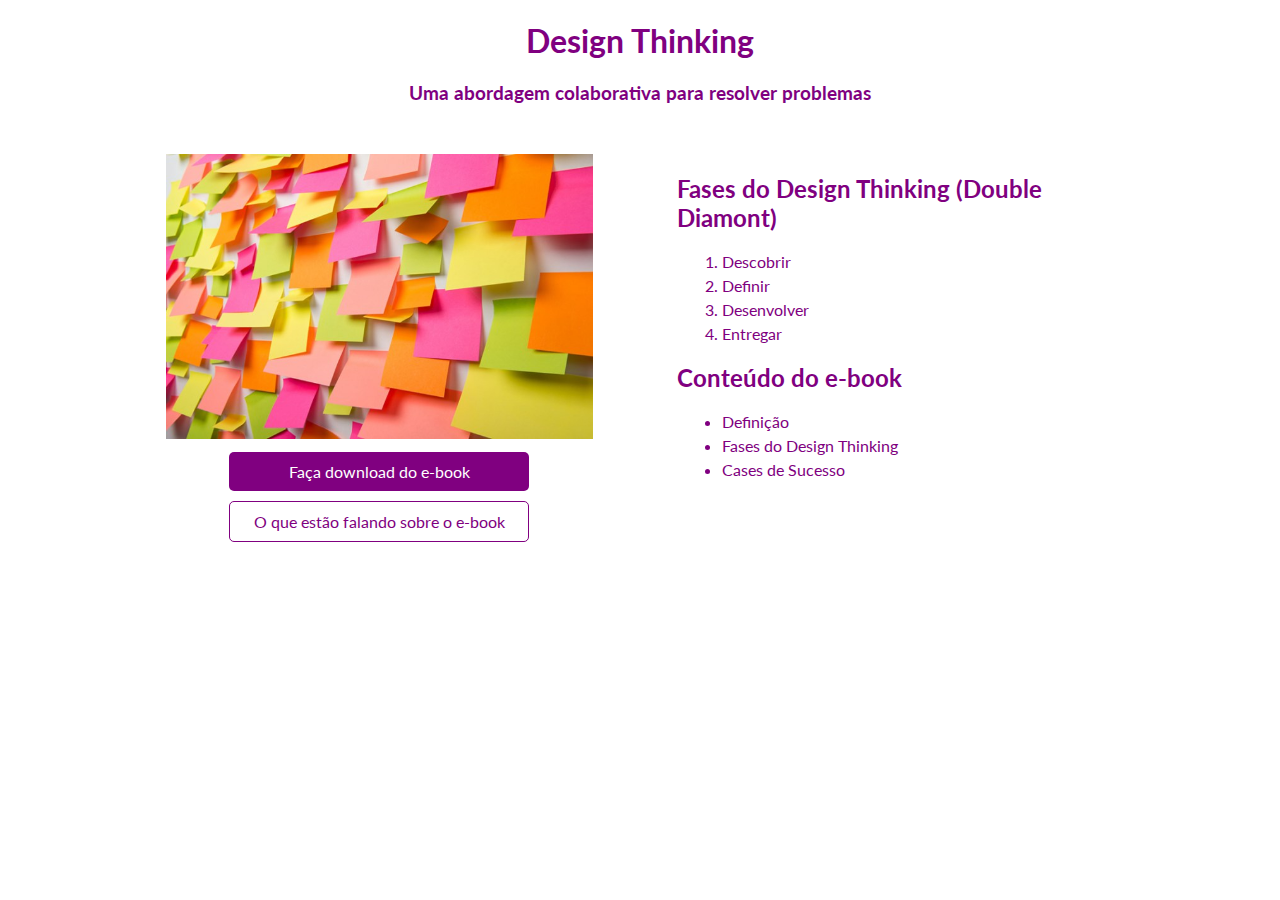
<file: 02/index.html>
<!DOCTYPE html>
<html>
<head>
    <meta charset="utf-8" />
    <title>Exercicío 3 </title>
    <link href="https://fonts.googleapis.com/css?family=Lato" rel="stylesheet">
    <link rel="stylesheet" type="text/css" href="css/style.css" />
</head>

<body>
    <header class="header">
        <h1>Design Thinking</h1>
        <h3>Uma abordagem colaborativa para resolver problemas</h3>
    </header>

    <main>
        <section class="secao-design linha u-margin-top-medium">

            <div class="secao-design__img">
                <img src="./img/img01.jpg" alt="Vários postits coloridos colados em uma parede">

                <div class="secao-design__botoes">
                    <a href="#" class="btn btn-roxo">Faça download do e-book</a>
                    <a href="#" class="btn btn-transp u-margin-top-small">O que estão falando sobre o e-book</a>
                </div>
            </div>

            <div class="secao-design__lista u-margin-left-medium">
                <h2>Fases do Design Thinking (Double Diamont)</h2>
                <ol>
                    <li>Descobrir</li>
                    <li>Definir</li>
                    <li>Desenvolver</li>
                    <li>Entregar</li>
                </ol>
                <h2>Conteúdo do e-book</h2>
                <ul>
                    <li>Definição</li>
                    <li>Fases do Design Thinking</li>
                    <li>Cases de Sucesso</li>
                </ul>
            </div>
            
        </section>
    </main>
</body>
</html>
</file>
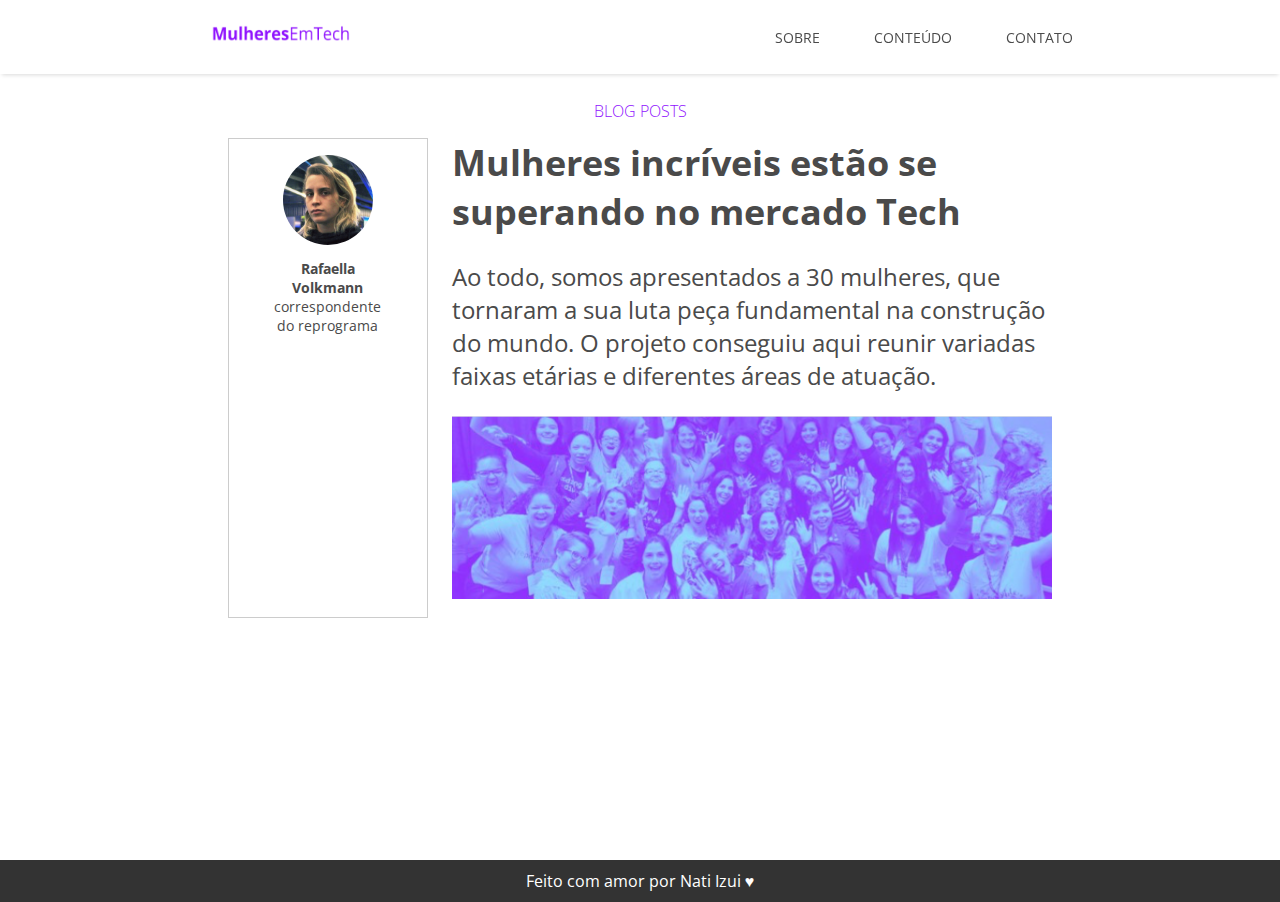
<file: 03/index.html>
<!DOCTYPE html>
<html lang="en">
<head>
  <meta charset="UTF-8">
  <meta name="viewport" content="width=device-width, initial-scale=1.0">
  <meta http-equiv="X-UA-Compatible" content="ie=edge">
  <link href="https://fonts.googleapis.com/css?family=Open+Sans" rel="stylesheet">
  <link rel="stylesheet" href="css/style.css">
  <title>Document</title>
</head>
<body>
  
  <nav class="navbar">
    <div class="navbar__box">
      <img class="navbar__logo" src="./img/logo.png" alt="logo Mulheres Em Tech">
      <ul class="navbar__nav">
        <li><a href="#">Sobre</a></li>
        <li><a href="#">Conteúdo</a></li>
        <li><a href="#">Contato</a></li>
      </ul>
    </div>
  </nav>

  <main>
    <section class="posts">

      <h3 class="posts__title">blog posts</h3>

      <aside class="posts__author-area half-column">
        <figure>
          <img src="./img/rafa.jpg" alt="foto da Ralfa">
          <figcaption><p><span>Rafaella Volkmann</span> correspondente do reprograma</p></figcaption>
        </figure>
      </aside>

      <article class="posts__main-area half-column">
        <h1>Mulheres incríveis estão se superando no mercado Tech</h1>
        <p>Ao todo, somos apresentados a 30 mulheres, que tornaram a sua luta peça fundamental na construção do mundo. O projeto conseguiu aqui reunir variadas faixas etárias e diferentes áreas de atuação. </p>
        <img src="./img/img_mulheres.png" alt="foto das alunas da turma 5 do reprograma">
      </article> 

    </section>
  </main>

  <footer>
    Feito com amor por Nati Izui ♥    
  </footer>

</body>
</html>
</file>
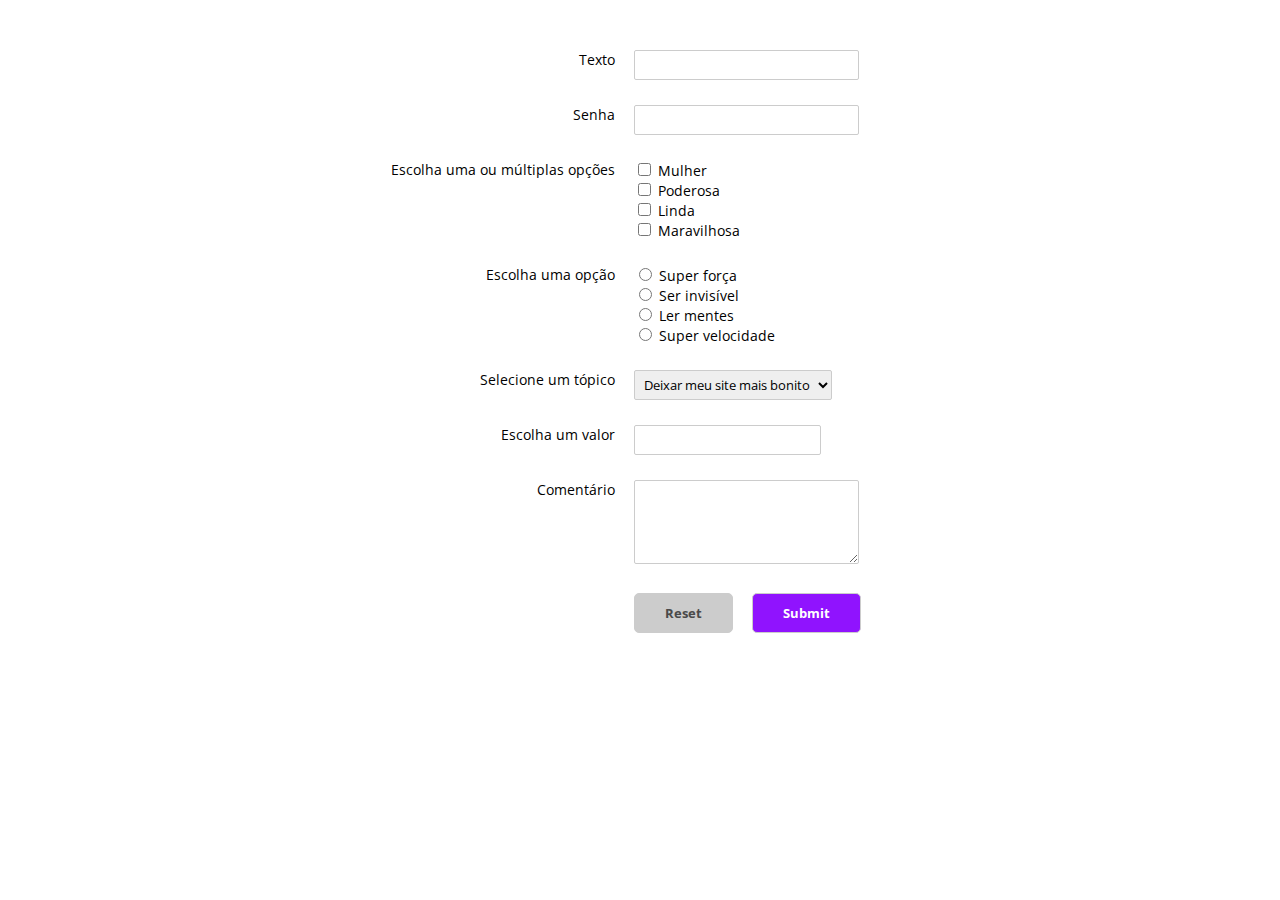
<file: 05/index.html>
<html lang="en">
<head>
    <meta charset="UTF-8">
    <meta name="viewport" content="width=device-width, initial-scale=1.0">
    <meta http-equiv="X-UA-Compatible" content="ie=edge">
    <title>Exercício 6</title>

    <link href="https://fonts.googleapis.com/css?family=Open+Sans" rel="stylesheet">
    <link rel="stylesheet" href="css/style.css">
</head>
<body>
    
    <form action="#" method="GET" class="form">

        <div>
            <label for="texto">Texto</label>
            <input type="text" name="texto" class="half-col">
        </div>

        <div>
            <label for="texto">Senha</label>
            <input type="text" name="texto" class="half-col">
        </div>

        <div>
            <label for="texto">Escolha uma ou múltiplas opções</label>
            <div class="half-col">
                <input type="checkbox" name="mulher" value="Mulher"> Mulher <br>
                <input type="checkbox" name="poderosa" value="Poderosa"> Poderosa
                <br>
                <input type="checkbox" name="linda" value="Linda"> Linda
                <br>
                <input type="checkbox" name="maravilhosa" value="Maravilhosa"> Maravilhosa
            </div>
        </div>

        <div>
            <label for="texto">Escolha uma opção</label>
            <div class="half-col">
                <input type="radio" name="poder" value="Mulher"> Super força <br>
                <input type="radio" name="poder" value="Poderosa"> Ser invisível
                <br>
                <input type="radio" name="poder" value="Linda"> Ler mentes
                <br>
                <input type="radio" name="poder" value="Maravilhosa"> Super velocidade
            </div>
        </div>

        <div>
            <label for="texto">Selecione um tópico</label>
            <select name="dropdown">
                <option value="contato">Deixar meu site mais bonito</option>
                <option value="contato">Acabar com o patriarcado</option>
                <option value="contato">Fazer a revolução feminista</option>
            </select>
        </div>

        <div>
            <label for="texto">Escolha um valor</label>
            <input type="number" name="valor">
        </div>

        <div>
            <label for="texto">Comentário</label>
            <textarea rows="4" col="50" class="half-col"></textarea>
        </div>

        <div>
            <div class="half-col"></div>
            <button class="btn btn_grey">Reset</button>
            <input class="btn btn_purple" type="submit" value="Submit">
        </div>
    </form>

</body>
</html>
</file>
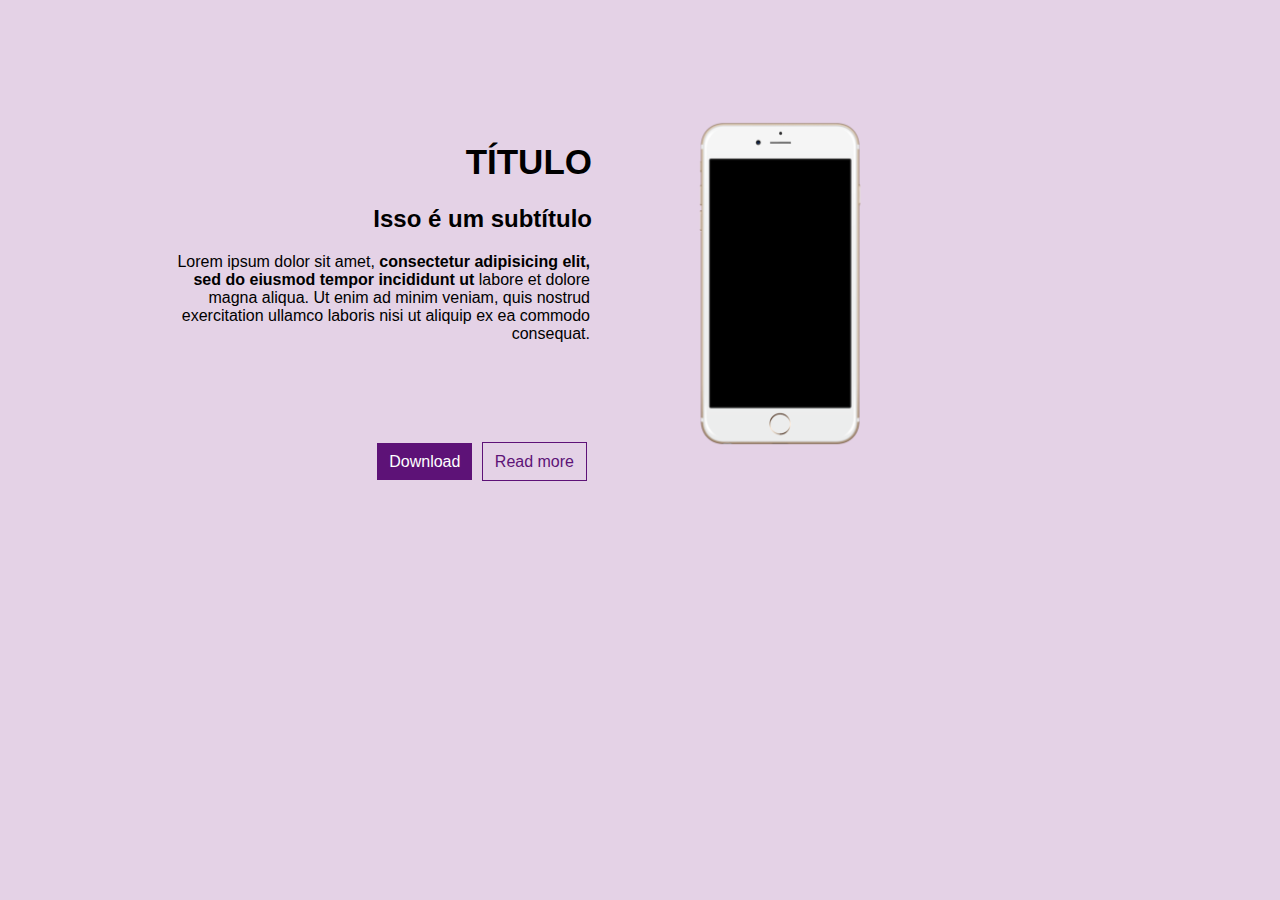
<file: 01/exercicio-1/index.html>
<!-- 
    ANATOMIA DE DOCUMENTO HTML
    As tags presentes em uma estrutura HTML são sempre:
    <!doctype html>
    <html>
        <head></head>
        <body></body>
    </html>
 -->
<!DOCTYPE html>
<html>
<head>
    <!-- Tags meta: dão informações para o navegador, site de busca ou outro bot interessado. No caso do charset="utf-8", ele habillita a leitura de caracteres acentuados (por examplo á, à, ã, ç) -->
    <meta charset="UTF-8">
    <!-- Tag title: define o nome do seu documento, aquele que aparecerá na aba do navegador -->
    <title>Exercício 1</title>

    <!--
        ANATOMIA DE TAGS HTML
        <nome-da-tag atributo="valor-do-atributo"> (tag de abertura)
            conteúdo
        </nome-da-tag> (tag de fechamento)
     -->

     <!-- Tag link: faz a conexão com o arquivo externo de CSS. Necessita dos atributos rel (relação do link com o documento HTML) e href (mostra o caminho do arquivo conectado) -->
    <link rel="stylesheet" href="css/style.css">
</head>

<body>
    <!-- Tag div: tag sem semântica, é usada para dividir seções em um documento -->
    <div class="section-sobre">
        <div class="sobre-conteudo">
            <!-- Tags h1 até h6: tags de título. Mostram a hierarquia da informação, sendo o h1 mais importante e o h6 o menos. Elas são negritadas por padrão -->
            <h1>Título</h1>
            <h2>Isso é um subtítulo</h2>
            <!-- 
                Tag p: define um parágrafo, ou texto. Elemento block.
                Tag strong: deixa seu conteúdo em negrito. Bom para a semântica.
             -->
            <p>Lorem ipsum dolor sit amet, <strong>consectetur adipisicing elit, sed do eiusmod tempor incididunt ut</strong> labore et dolore               magna aliqua. Ut enim ad minim veniam, quis nostrud exercitation ullamco laboris nisi ut aliquip ex ea commodo
                consequat.
            </p>
            <div class="sobre-conteudo__botoes">
                <!-- Tag a: âncora, tag de link. Necessita do atributo href, que define o link para onde o usuário vai se clicá-lo. Opcionalmente, pode-se inserir o atributo target="_blank" que define onde esse link vai ser aberto. Nesse caso, ele abre em uma nova aba -->
                <a href="#" class="btn btn_roxo">Download</a>
                <a href="#" class="btn btn_transp u-margin-small">Read more</a>
            </div>
        </div>
        <div class="sobre-imagem">
            <!-- Tag img: insere uma imagem. O caminho da imagem é inserido no atributo src (source) e o alt (alternative) é necessário para descrição de imagem. O texto do alt aparece quando há quebra de link da imagem ou é lido nos leitores de tela (acessibilidade para pessoas deficientes visuais) -->
            <img src="img/iphone.png" alt="Imagem de um iphone, com uma tela preta">
        </div>
    </div>
</body>
</html>
</file>
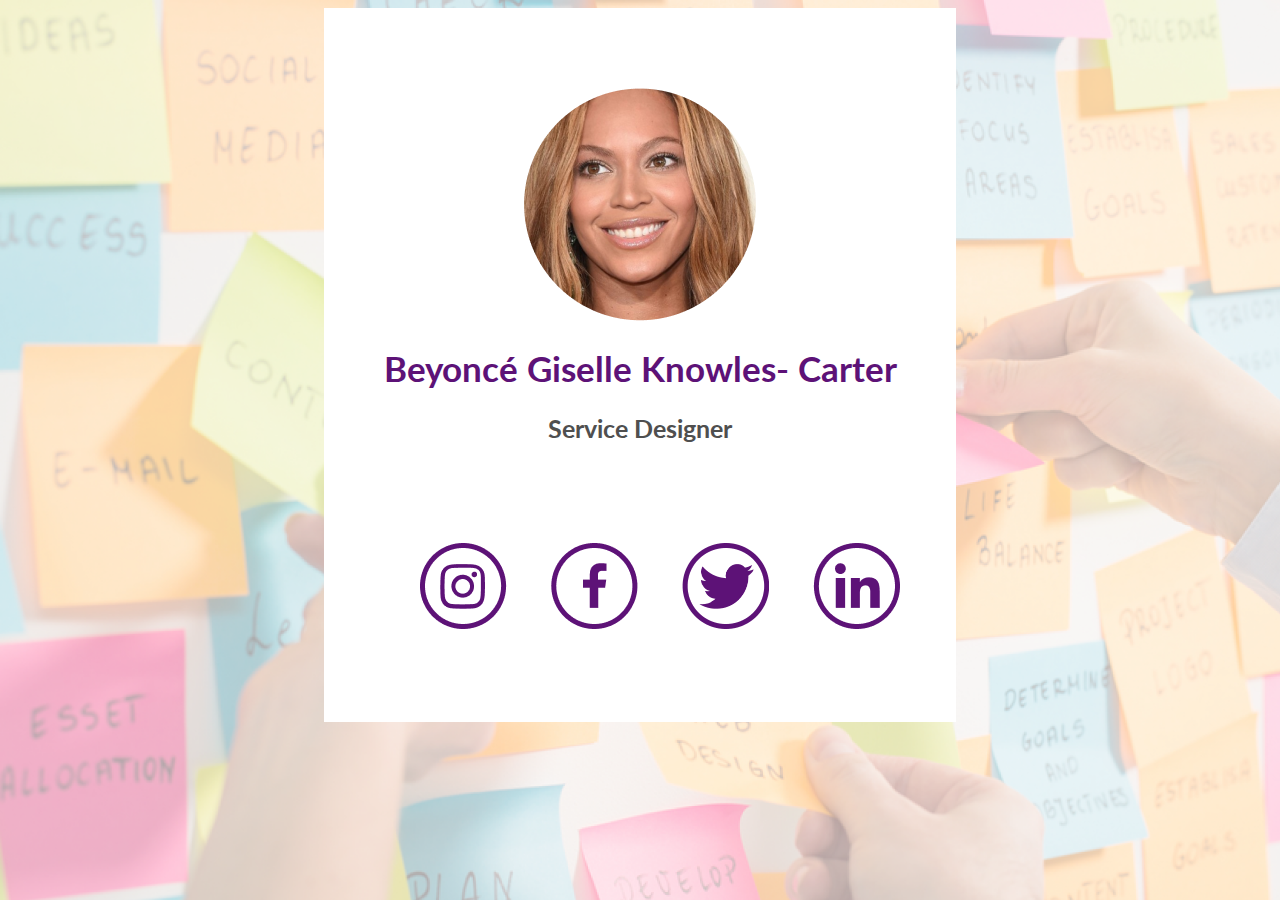
<file: 01/exercicio-2/index.html>
<!DOCTYPE html>
<html lang="pt">

<head>
    <meta charset="UTF-8">
    <title>Exercício 2</title>
    <!-- Link de fontes externas. Tem que aparecer antes do link do estilo personalizado -->
    <link href="https://fonts.googleapis.com/css?family=Lato" rel="stylesheet">
    <link rel="stylesheet" href="css/style.css">

</head>

<body>
    <div class="secao-sobre">
        <div class="sobre-conteudo">
            <img class="sobre-conteudo__img" src="img/beyonce.png" alt="Foto de rosto da cantora Beyoncé">
            <h1>Beyoncé Giselle Knowles- Carter</h1>
            <h2>Service Designer</h2>
        </div>
        <div class="sobre-conteudo__redes-sociais">
            <!-- Imagens e outros tipos de conteúdo podem possuir um link. Para isso, coloque o conteúdo dentro das tags de abertura e fechamento de uma <a> -->
            <a href="#">
                <img src="img/instagram.png" alt="Ícone do Instagram">
            </a>
            <a href="#">
                <img src="img/facebook.png" alt="Ícone do Facebook">
            </a>
            <a href="#">
                <img src="img/twitter.png" alt="Ícone do Twitter">
            </a>
            <a href="#">
                <img src="img/linkedin.png" alt="Ícone do Linkedin">
            </a>
        </div>
    </div>
</body>
</html>
</file>
<file: 02/css/style.css>
/* GERAL */
* {
    box-sizing: border-box;
    color: purple;
} 

body {
    font-family: 'Lato', Arial, Helvetica, sans-serif;
}

a {
    text-decoration: none;
}

img {
    width: 100%;
}

ul li, ol li {
    margin: 5px;
}

/* UTILITIES */
.u-margin-left-medium {
    margin-left: 80px;
}

/* DESIGN THINKING SECTION */

.header {
    margin: 15px;
    text-align: center;
}

.secao-design {
    width: 75%;
    margin: 50px auto;
}

    .secao-design__img, .secao-design__lista {
        width: 45%;
        display: inline-block;
    }

    .secao-design__lista {
        vertical-align: top;
    }

/* BUTTONS */
.btn {
    display: block;
    margin: 10px auto;
    width: 300px;
    text-align: center;
    border-radius: 5px;
    padding: 10px;
}

.btn-roxo {
    background-color:purple;
    color: white;
}

.btn-transp {
    border: 1px solid purple;
}
</file>
<file: 03/css/style.css>
/* GERAL */
* {
  color: #4A4A4A;
}

body {
  margin: 0;
  font-family: 'Open Sans', Arial, Helvetica, sans-serif;
}

main {
  min-height: calc(100vh - 40px);
}

/* NAVBAR */
.navbar {
  position: fixed;
  width: 100%;
  padding: 10px 0;
  box-shadow: 0px 3px 4px -2px rgba(0, 0, 0, 0.15);
}

.navbar__box {
  width: 1000px;
  margin: 0 auto;
}

.navbar__logo {
  display: inline-block;
  width: 140px;
  height: 20px;
  margin-left: 71px;
}

.navbar__nav {
  display: inline-block;
  margin-left: 420px;
  padding: 0;
}

.navbar__nav li {
  list-style: none;
  display: inline-block;
  margin-right: 50px;
}

.navbar__nav li a {
  text-decoration: none;
  font-size: 14px;
  text-transform: uppercase;
}

/* BLOG POSTS */
.posts__title {
  color: #9013FE;
  text-transform: uppercase;
  font-size: 16px;
  font-weight: lighter;
  text-align: center;
  padding-top: 100px;
  margin-top: 0; 
}

/* SECTION */
.posts {
  width: 825px;
  margin: 0 auto;
}

.half-column {
  display: inline-block;
  height: 480px;
  vertical-align: top;
}
/* AUTHOR AREA */
.posts__author-area {
  border: 1px solid #CCCCCC;
  box-sizing: border-box;
  width: 200px;
}

.posts__author-area img {
  width: 90px;
  height: 90px;
  border-radius: 45px;
  margin: 0 auto;
  display: block;
}

.posts__author-area p {
  font-size: 14px;
  text-align: center;
}

.posts__author-area span {
  font-weight: bold;
}


/* MAIN AREA */
.posts__main-area {
  width: 600px;
  margin-left: 20px;
}

.posts__main-area h1 {
  font-weight: bold;
  font-size: 36px;
  margin-top: 0;
}

.posts__main-area p {
  font-size: 24px;
}

.posts__main-area img {
  width: 600px;
  height: 183px;
}

/* FOOTER */
footer {
  text-align: center;
  background-color: #333;
  color: white;
  padding: 10px;
  /* height: 50px; */
}
</file>
<file: 05/css/style.css>
/* GERAL */
* {
    box-sizing: border-box;
}

body {
    font-family: 'Open Sans', Arial, Helvetica, sans-serif;
    font-size: 14px;
}

/* FORM */
.form {
    width: 500px;
    margin: 0 auto;
    margin-top: 50px;
}

    .form > div {
        margin-top: 25px;
    }

    label {
        display: inline-block;
        width: 45%;
        text-align: right;
        margin-right: 15px;
        vertical-align: top;
    }

    input[type="text"], select, input[type="number"] {
        font-family: 'Open Sans', Arial, Helvetica, sans-serif;
        border-radius: 2px;
        border: 1px solid #ccc;
        height: 30px;
        padding: 5px;
    }

    textarea {
        font-family: 'Open Sans', Arial, Helvetica, sans-serif;
        border-radius: 2px;
        border: 1px solid #ccc;
        padding: 5px;
    }

/* LAYOUT */
.half-col {
    display: inline-block;
    width: 45%;
}

/* BUTTON */
.btn {
    font-family: 'Open Sans', Arial, Helvetica, sans-serif;
    border: 1px solid #ccc;
    padding: 10px 30px;
    font-weight: bold;
    border-radius: 5px;
    transition: all .5s;
    margin-left: 15px;
}

.btn_grey {
    background-color: #ccc;
    color: #4a4a4a;
}

.btn_purple {
    background-color: #9013FE;
    color: white;
}

.btn_grey:hover {
    background-color: #999;
    color: white;
}

.btn_purple:hover {
    background-color: #3a006d;
}
</file>
<file: 01/exercicio-1/css/style.css>
/* GERAL */
* {
    box-sizing: border-box; /* tamanho leva em consideração o padding */
}

body {
    background-color: #e4d2e6; /* determina a cor de fundo de um elemento */
    font-family: 'Lato', Arial, Helvetica, sans-serif; /* determina o tipo de fonte */
}

a {
    text-decoration: none; /* define algum tipo de decoração no texto. Valores: overline, line-through, underline, underline overline */
}

img {
    width: 85%; /* define o comprimento */
}

/* FONTS */
h1 {
    text-align: right; /* define o alinhamento do texto */
    font-size: 35px; /* define o tamanho da fonte. Unidades possíveis são px, em, rem, entre outros */
    text-transform: uppercase; /*define alguma mudança na própria fonte. Valores possíveis: lowercase, uppercase, capitalize */
}

h2 {
    text-align: right;
}

p {
    width: 430px;
    margin-bottom: 110px;
    text-align: right;  
}

/* UTILITIES */
.u-margin-small {
    margin: 5px;
}

.sobre-conteudo {
    width: 45%;
    display: inline-block;
}

.sobre-imagem {
    width: 45%;
    display: inline-block;
}

.section-sobre {
   width: 960px;
   margin: 0 auto; /* macete para deixar elementos block centralizados */
   margin-top: 100px;
}

.sobre-conteudo__botoes {
    text-align: right; /* esse tipo de alinhamento para botões não funciona se for colocado diretamente no elemento <a>. Deve-se colocar essa propriedade no elemento mãe */
}

.btn {
    padding: 10px 12px;
    font-size: 16px;
}

.btn_roxo {
    background-color: #5d1277;
    color: white; /* define a cor do conteúdo do elemento */
}

.btn_transp {
    color: #5d1277;
    border: 1px solid #5d1277; /* cria uma borda no elemento. Ordem de valores: grossura-da-borda tipo-da-borda cor-da-borda. */
}
</file>
<file: 01/exercicio-2/css/style.css>
/* GERAL */
* {
    box-sizing: border-box;
}

body {
    background-image: url('../img/retangulo.png');
    font-family: 'Lato', Arial, Helvetica, sans-serif;
}

a {
    text-decoration: none;
}

/* FONTS */
h1 {
    color: #5D1277;   
    font-size: 35px;
}

h2 {
    color: #4F4F4F;
    font-size: 25px;
}

/* SEÇÃO SOBRE */
.secao-sobre {
    background-color: white;
    width: 50%;
    margin: 0 auto;
}

.sobre-conteudo__img {
    margin-top: 80px;
}  
    
.sobre-conteudo {
    font-family: 'Lato', sans-serif;
    text-align: center;
}

.sobre-conteudo__redes-sociais {
    text-align: center;
    margin-top: 100px;
    padding-bottom: 90px;
}

.sobre-conteudo__redes-sociais img {
    width: 87px;
    height: 86px;
    margin-left: 40px;
}
</file>
